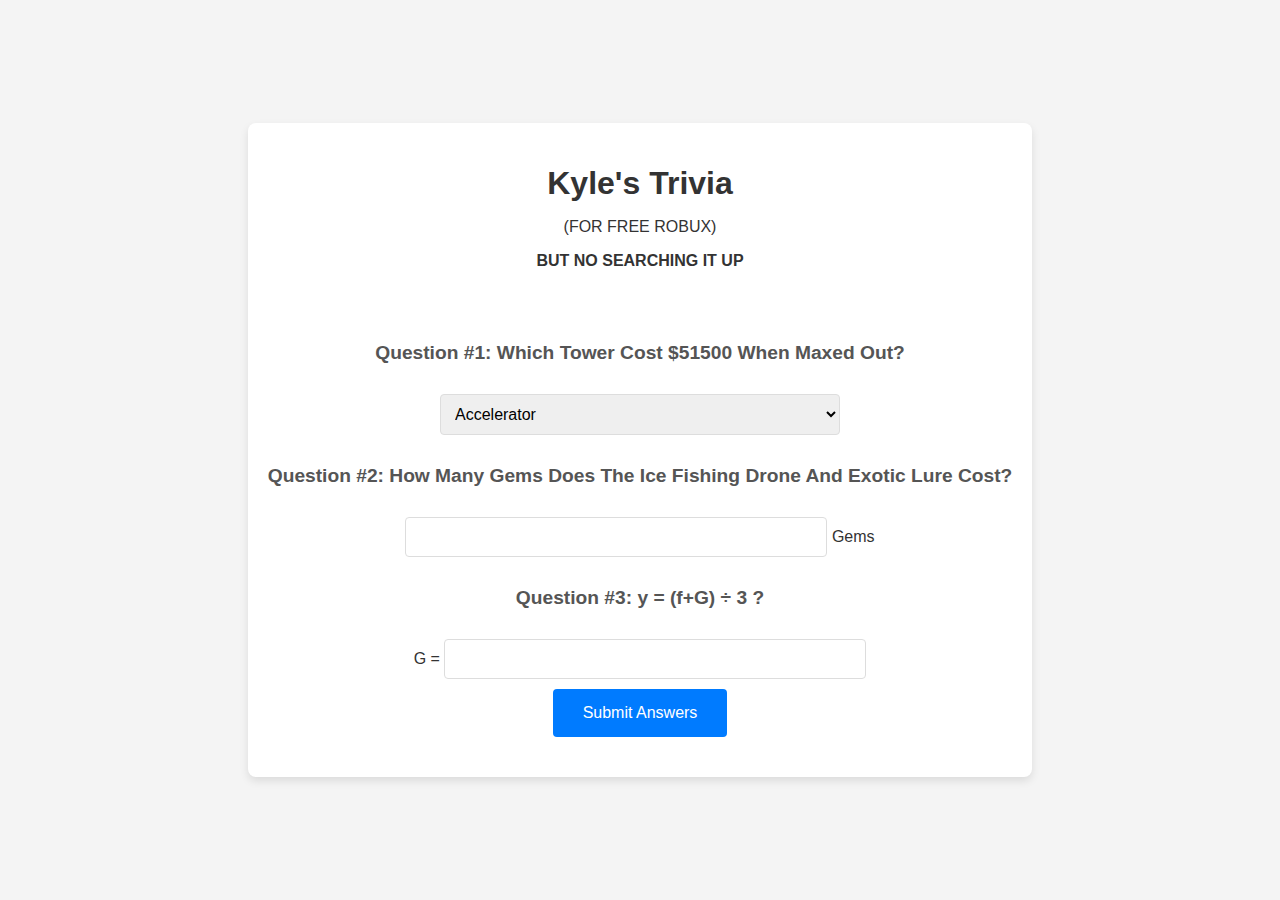
<file: index.html>
<!DOCTYPE html>
<html lang="en">
<head>
    <meta charset="UTF-8">
    <meta name="viewport" content="width=device-width, initial-scale=1.0">
    <title>Kyle's Trivia</title>
    <link rel="stylesheet" type="text/css" href="style.css">
</head>
<body>
    <div class="center">
        <div class="container">
            <h1>Kyle's Trivia</h1>
            <p>(FOR FREE ROBUX)</p>
            <b><p>BUT NO SEARCHING IT UP</p></b>
            <br><br>
            
            <div>
                <h3>Question #1: Which Tower Cost $51500 When Maxed Out?</h3>
                <select id="towers">
                    <option value="Accelerator">Accelerator</option>
                    <option value="Ranger">Ranger</option>
                    <option value="Engineer">Engineer</option>
                    <option value="Turret">Turret</option>
                </select>
            </div>
            
            <div>
                <h3>Question #2: How Many Gems Does The Ice Fishing Drone And Exotic Lure Cost?</h3>
                <input type="text" id="gems">
                <label>Gems</label>
            </div>
            
            <div>
                <h3>Question #3: y = (f+G) ÷ 3 ?</h3>
                <label>G = </label>
                <input type="text" id="num">
            </div>
            
            <button onclick="submit()">Submit Answers</button>
            
            <div id="output"></div>
        </div>
    </div>
    <script src="main.js"></script>
</body>
</html>
</file>
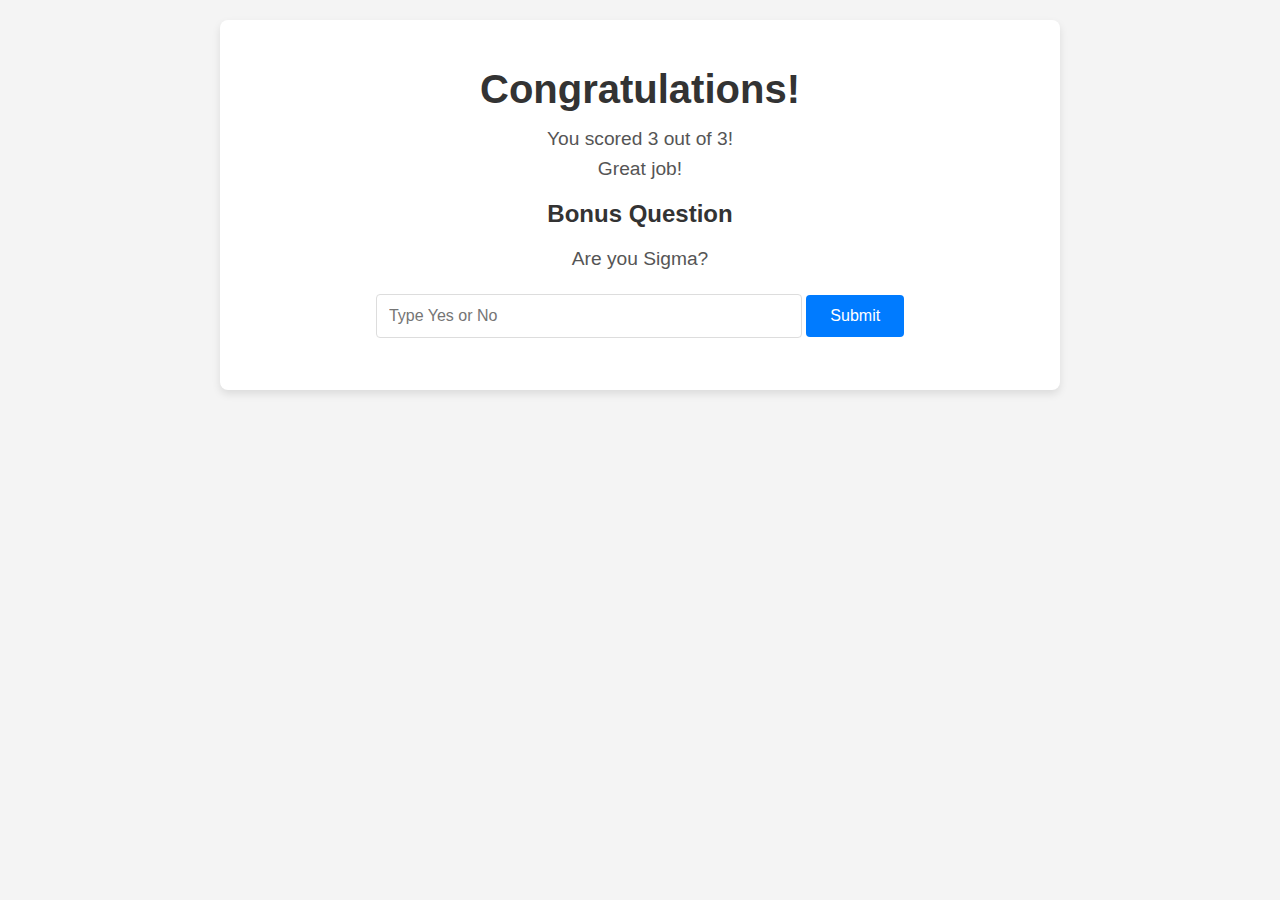
<file: bonus.html>
<!DOCTYPE html>
<html lang="en">
<head>
    <meta charset="UTF-8">
    <meta name="viewport" content="width=device-width, initial-scale=1.0">
    <title>Congratulations!</title>
    <link rel="stylesheet" type="text/css" href="style.css">
    <style>
        .container {
            background: #fff;
            border-radius: 8px;
            box-shadow: 0 4px 8px rgba(0, 0, 0, 0.1);
            padding: 20px;
            max-width: 800px;
            margin: 20px auto;
            text-align: center;
        }

        h1 {
            font-size: 2.5rem;
            color: #333;
            margin-bottom: 1rem;
        }

        p {
            font-size: 1.2rem;
            color: #555;
            margin: 0.5rem 0;
        }

        input[type="text"] {
            font-size: 1rem;
            padding: 0.75rem;
            border-radius: 4px;
            border: 1px solid #ddd;
            margin: 1rem 0;
            width: 100%;
            max-width: 400px;
        }

        button {
            background-color: #007bff;
            color: white;
            border: none;
            padding: 0.75rem 1.5rem;
            font-size: 1rem;
            border-radius: 4px;
            cursor: pointer;
            transition: background-color 0.3s ease;
        }

        button:hover {
            background-color: #0056b3;
        }

        #feedback {
            margin-top: 1rem;
            font-size: 1.1rem;
        }
    </style>
</head>
<body>
    <div class="container">
        <h1>Congratulations!</h1>
        <p>You scored 3 out of 3!</p>
        <p>Great job!</p>
        
        <!-- Bonus Question Form -->
        <h2>Bonus Question</h2>
        <p>Are you Sigma?</p>
        <form id="bonus-form">
            <input type="text" id="sigma-answer" placeholder="Type Yes or No" aria-label="Answer to the bonus question">
            <button type="button" onclick="checkSigma()">Submit</button>
        </form>
        
        <!-- Feedback -->
        <div id="feedback"></div>
    </div>
    
    <script>
        function checkSigma() {
            const answer = document.getElementById("sigma-answer").value.trim().toLowerCase();
            const feedback = document.getElementById("feedback");

            if (answer === "yes") {
                // Redirect to another page if the answer is "yes"
                window.location.href = 'sigma_page.html'; // Replace 'sigma_page.html' with your actual target page
            } else if (answer === "no") {
                feedback.innerHTML = "<p>You got it wrong!</p>";
            } else {
                feedback.innerHTML = "<p>Please answer with 'Yes' or 'No'.</p>";
            }

            // Clear input field after submission
            document.getElementById("sigma-answer").value = '';
        }
    </script>
</body>
</html>
</file>
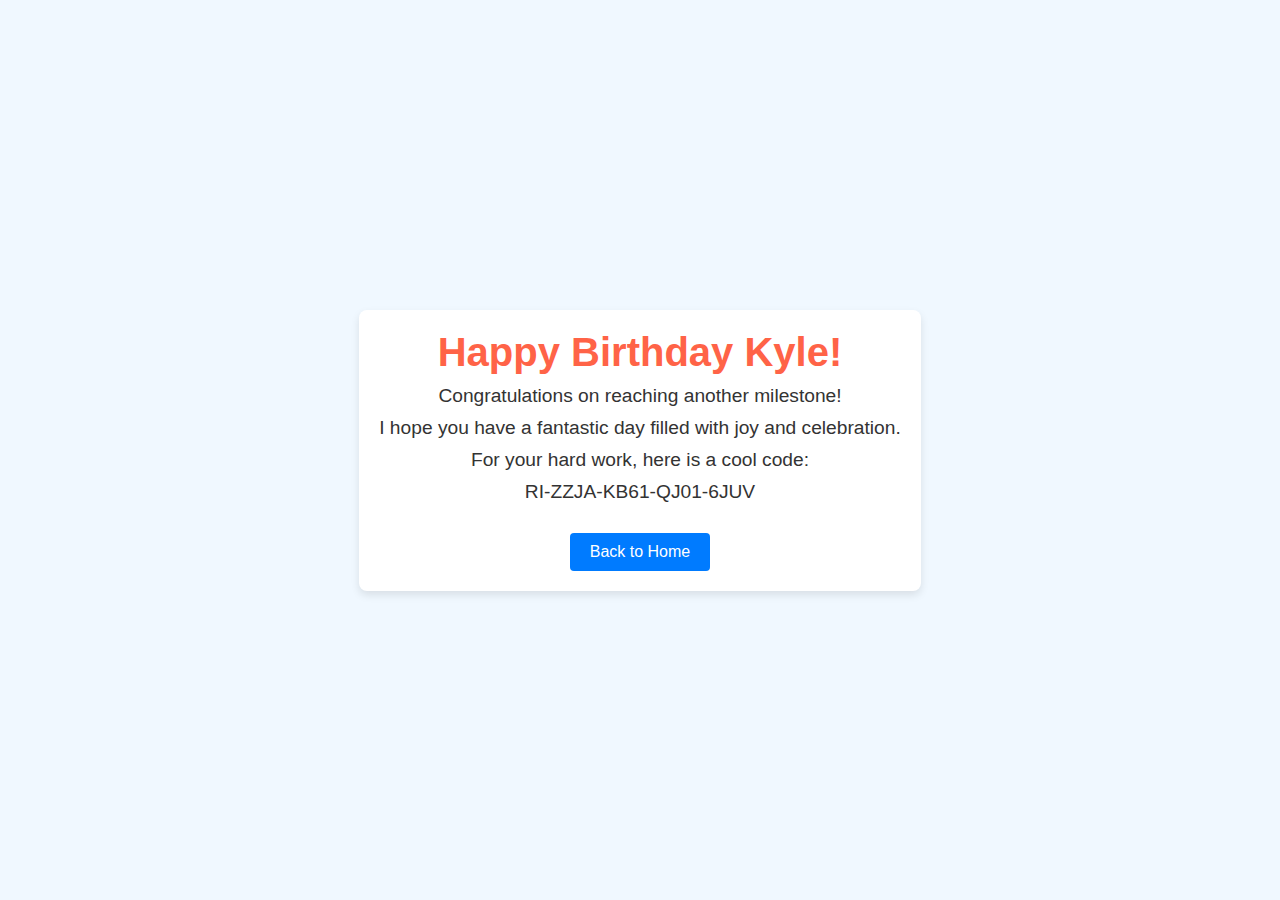
<file: sigma_page.html>
<!DOCTYPE html>
<html lang="en">
<head>
    <meta charset="UTF-8">
    <meta name="viewport" content="width=device-width, initial-scale=1.0">
    <title>Happy Birthday!</title>
    <style>
        body {
            background-color: #f0f8ff;
            font-family: Arial, sans-serif;
            display: flex;
            justify-content: center;
            align-items: center;
            height: 100vh;
            margin: 0;
        }
        .card {
            background: #fff;
            border-radius: 8px;
            box-shadow: 0 4px 8px rgba(0, 0, 0, 0.1);
            padding: 20px;
            max-width: 600px;
            text-align: center;
        }
        h1 {
            color: #ff6347; /* Tomato color */
            font-size: 2.5rem;
            margin: 0;
        }
        p {
            color: #333;
            font-size: 1.2rem;
            margin: 10px 0;
        }
        .button {
            display: inline-block;
            background-color: #007bff;
            color: white;
            padding: 10px 20px;
            font-size: 1rem;
            border-radius: 4px;
            text-decoration: none;
            margin-top: 20px;
            transition: background-color 0.3s ease;
        }
        .button:hover {
            background-color: #0056b3;
        }
    </style>
</head>
<body>
    <!-- Audio element -->
    <audio id="birthdayAudio" src="Recording.m4a" preload="auto"></audio>

    <div class="card">
        <h1>Happy Birthday Kyle!</h1>
        <p>Congratulations on reaching another milestone!</p>
        <p>I hope you have a fantastic day filled with joy and celebration.</p>
        <p>For your hard work, here is a cool code:</p>
        <p>RI-ZZJA-KB61-QJ01-6JUV</p>
        <a href="index.html" class="button">Back to Home</a>
    </div>

    <!-- JavaScript to play the sound -->
    <script>
        window.onload = function() {
            var audio = document.getElementById('birthdayAudio');
            audio.play().catch(function(error) {
                console.log("Audio play error:", error);
            });
        };
    </script>
</body>
</html>
</file>
<file: style.css>
/* General Styles */
body {
    font-family: Arial, sans-serif;
    background-color: #f4f4f4;
    color: #333;
    margin: 0;
    padding: 0;
}

.center {
    display: flex;
    flex-direction: column;
    align-items: center;
    justify-content: center;
    min-height: 100vh;
}

/* Container */
.container {
    background: #fff;
    border-radius: 8px;
    box-shadow: 0 4px 8px rgba(0, 0, 0, 0.1);
    padding: 20px;
    max-width: 800px;
    margin: 20px auto;
    text-align: center;
}

/* Heading Styles */
h1 {
    font-size: 2em;
    color: #333;
    margin-bottom: 10px;
}

h3 {
    font-size: 1.2em;
    color: #555;
    margin: 20px 0;
}

/* Form Styles */
select, input[type="text"] {
    font-size: 1em;
    padding: 10px;
    border-radius: 4px;
    border: 1px solid #ddd;
    margin: 10px 0;
    width: 100%;
    max-width: 400px;
}

input[type="text"] {
    width: 100%;
}

button {
    background-color: #007bff;
    color: white;
    border: none;
    padding: 15px 30px;
    font-size: 1em;
    border-radius: 4px;
    cursor: pointer;
    transition: background-color 0.3s ease;
}

button:hover {
    background-color: #0056b3;
}

/* Output Styles */
#output {
    font-size: 1.5em;
    margin-top: 20px;
    font-weight: bold;
    color: #007bff;
}
</file>
